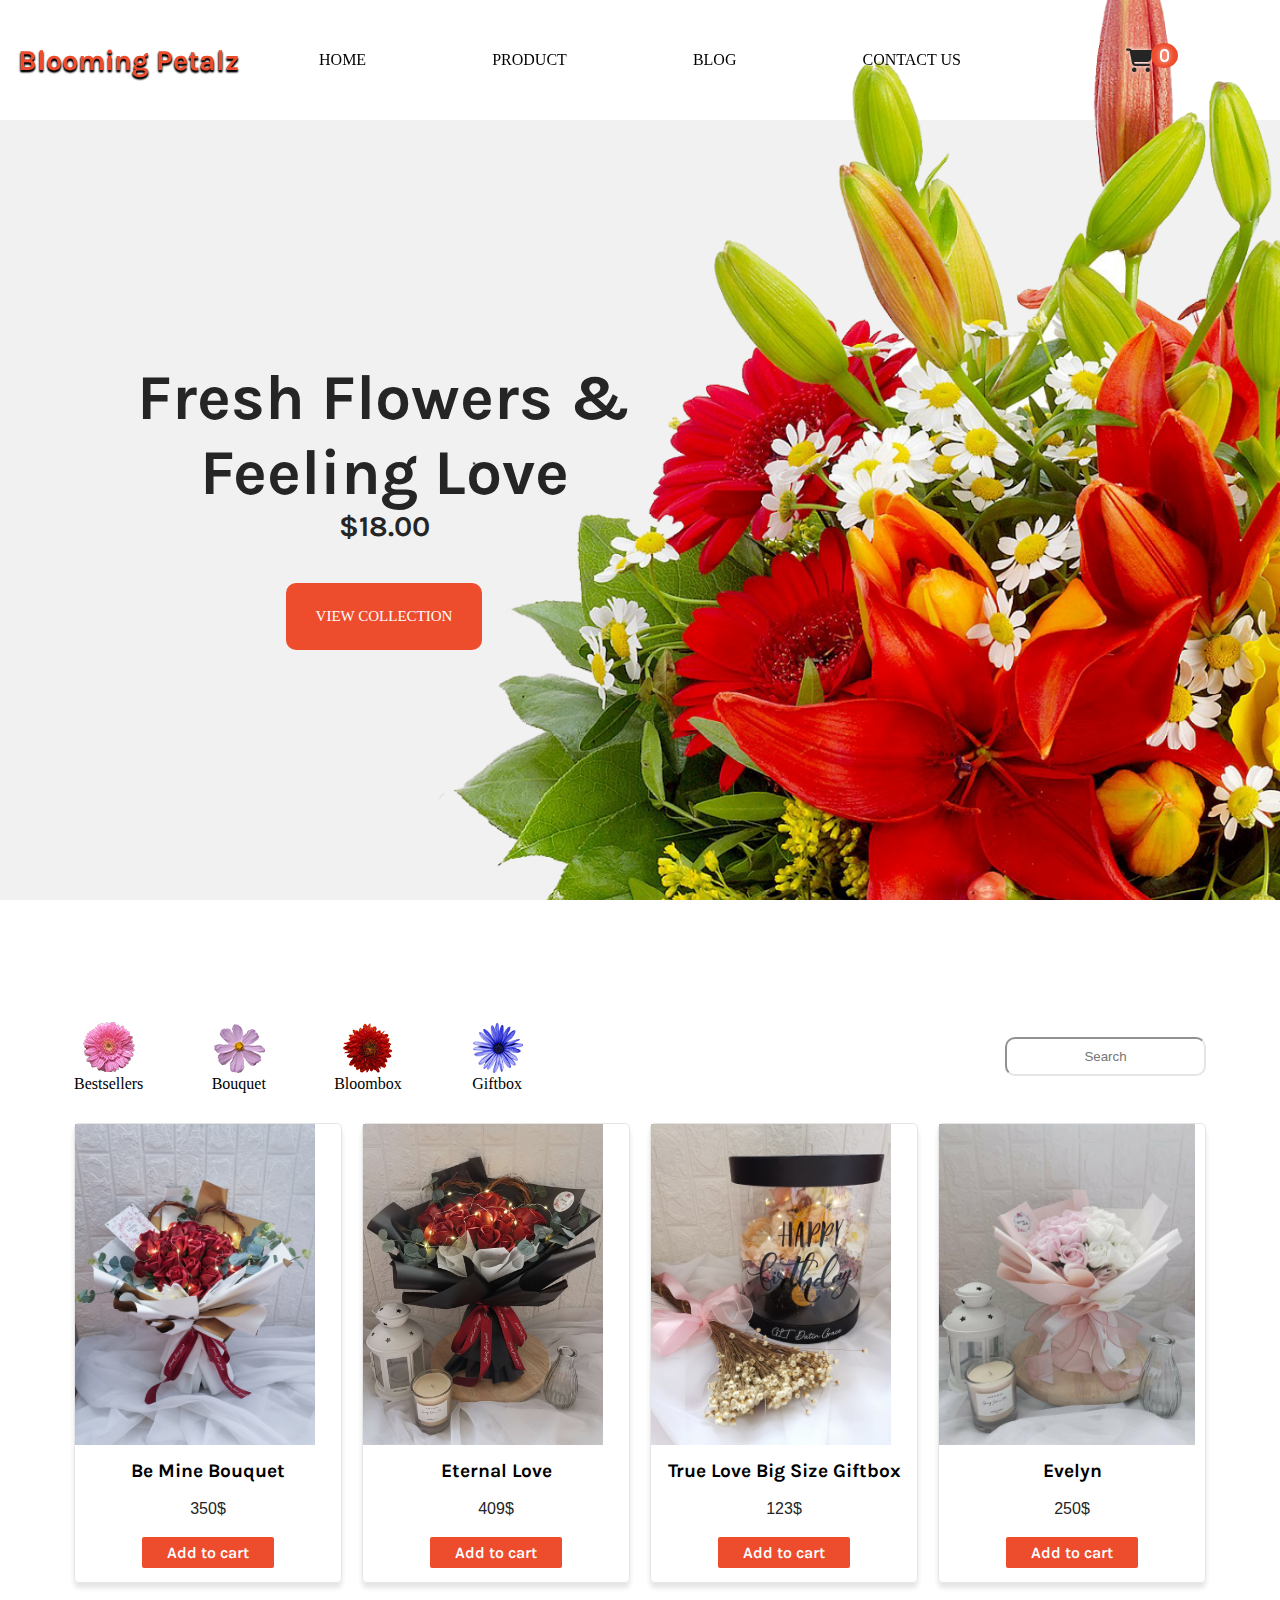
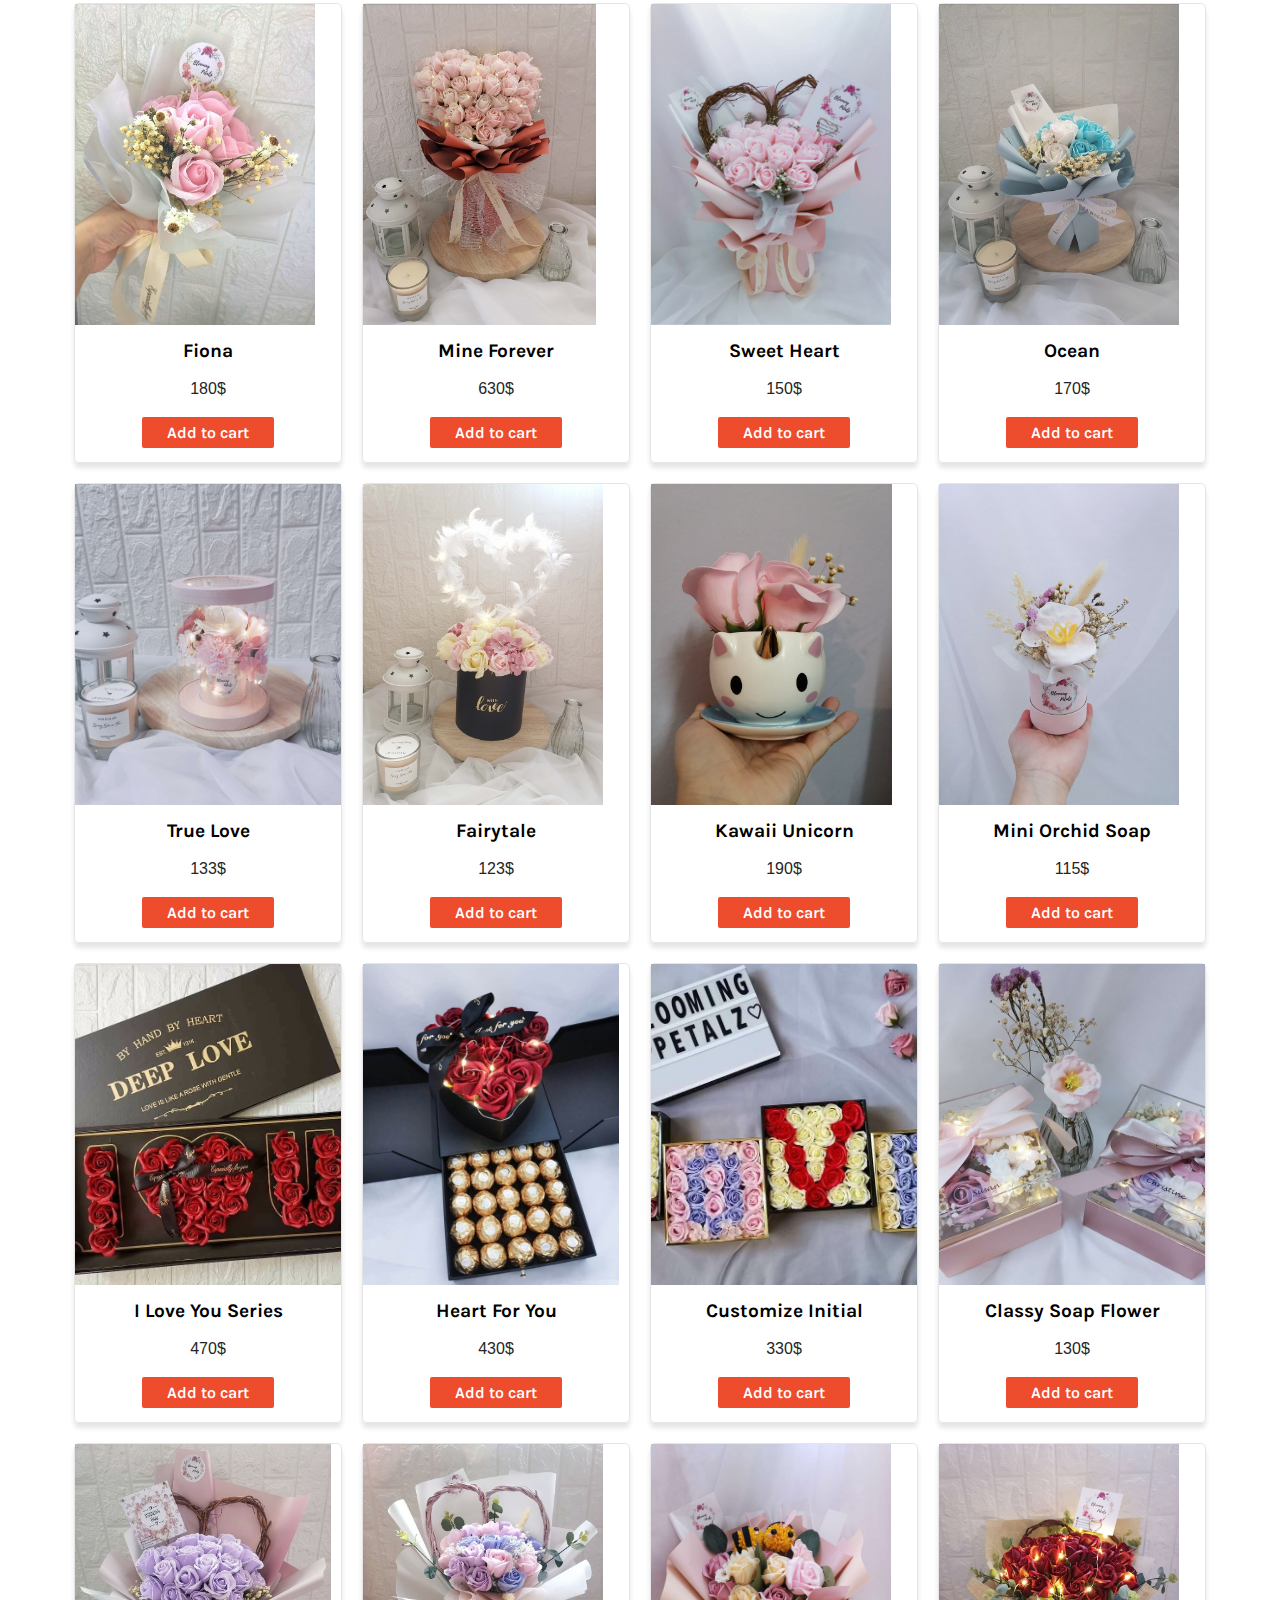
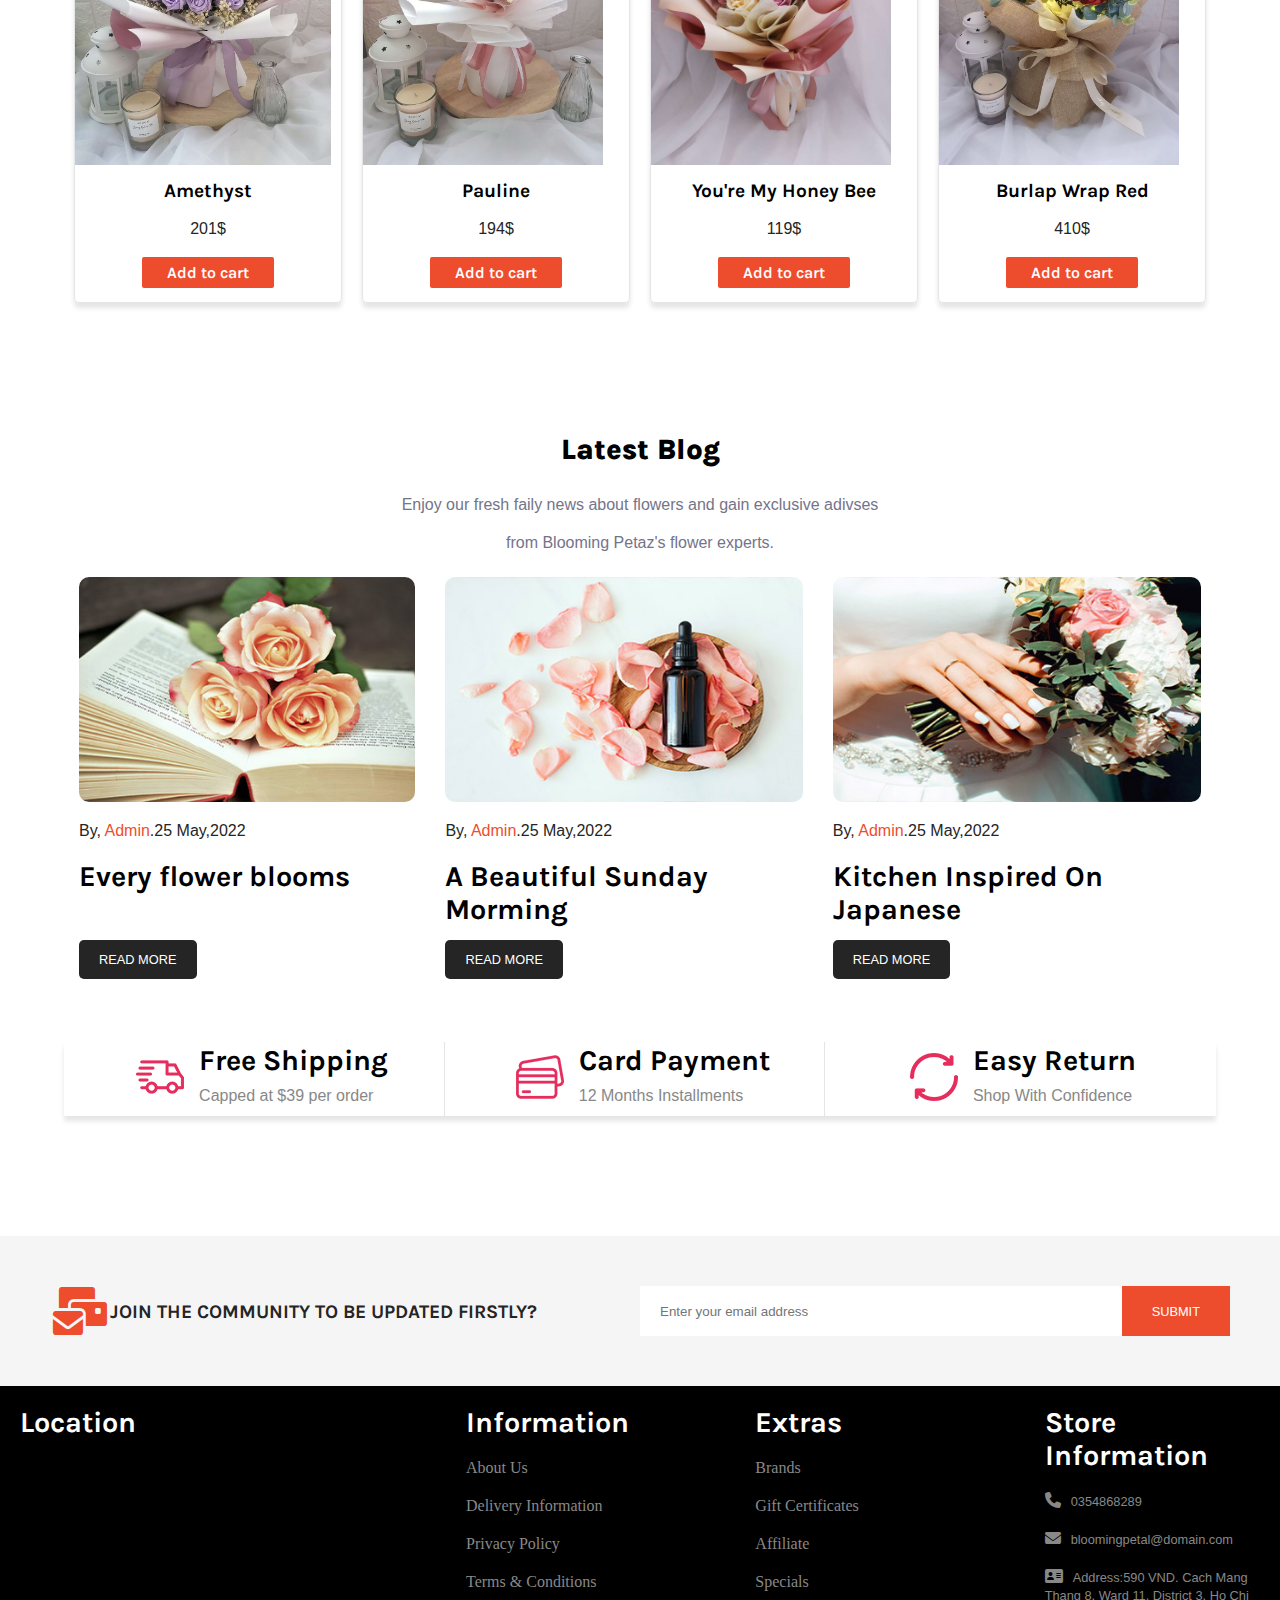
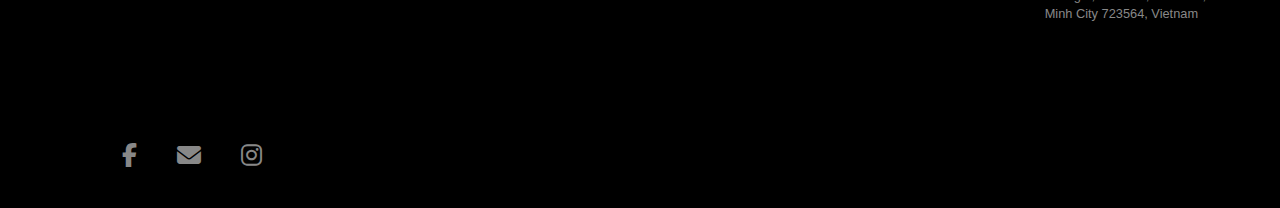
<file: index.html>
<!DOCTYPE html>
<html lang="en">

<head>
  <meta charset="UTF-8">
  <meta http-equiv="X-UA-Compatible" content="IE=edge">
  <meta name="viewport" content="width=device-width, initial-scale=1.0">
  <title> Blooming Petalz</title>
  <link rel="stylesheet" href="https://cdnjs.cloudflare.com/ajax/libs/font-awesome/6.1.1/css/all.min.css">
  <link rel="stylesheet" href="css/main.css">
  <link rel="stylesheet" href="css/home.css">
  <link rel="stylesheet" href="css/product.css">
  <link rel="stylesheet" href="css/checkout.css">
  <link rel="stylesheet" href="css/blog.css">
  <link rel="stylesheet" href="css/contact.css">
</head>

<body>
  <div class="nav">
    <div class="nav-logo">
      <a href="#home">
        <h3>Blooming Petalz</h3>
      </a>
    </div>
    <div class="nav-menu">
      <a href="#home">HOME</a>
      <a href="#product">PRODUCT</a>
      <a href="#blog">BLOG</a>
      <a href="#contact">CONTACT US</a>
      <i class="fa-solid fa-xmark" id="btn-x"></i>
    </div>
    <div class="nav-icon">
      <i class="fa-solid fa-cart-shopping" data-toggle="modal" data-target="#cart" id="cartIcon">
        <b><span class="total-count">0</span></b>
      </i>
      <i class="fa-solid fa-bars" id="btn-bars"></i>
    </div>
  </div>

  <!-- Home Page Content -->
  <section class="home slideshow-container" id="home">
    <div class="overlay-home"></div>

    <div class="mySlides fade">
      <img src="imgs/backgroud2.png" style="width:100%">
      <div class="text">
        <h1>Fresh Flowers &</h1>
        <h1>Feeling Love</h1>
        <h2>$18.00</h2>
        <a href="#product" class="button">VIEW COLLECTION</a>
      </div>
    </div>

    <div class="mySlides fade">
      <img src="imgs/backgroud.png" style="width:100%">
      <div class="text">
        <h1>Fresh Flowers For</h1>
        <h1>You</h1>
        <h2>$18.00</h2>
        <a href="#product" class="button">VIEW COLLECTION</a>
      </div>
    </div>
    <a class="prev" onclick="plusSlides(-1)">&#10094;</a>
    <a class="next" onclick="plusSlides(1)">&#10095;</a>
  </section>

  <!-- Product -->
  <section class="product" id="product">
    <div class="category">
      <div class="label-container">
        <label for="bestSellers" id="label-1"><img src="imgs/category.png" alt="">Bestsellers</label>
        <label for="bouquet" id="label-2"><img src="imgs/category2.png" alt="">Bouquet</label>
        <label for="bloombox" id="label-3"><img src="imgs/category3.png" alt="">Bloombox</label>
        <label for="giftbox" id="label-4"><img src="imgs/category4.png" alt="">Giftbox</label>
      </div>
      <form class="form-search" id="formSearch">
        <div class="input-group">
          <input type="text" class="form-control" placeholder="Search" id="search" name="search">
        </div>
      </form>
    </div>
    <div class="hidden">
      <input type="checkbox" id="bestSellers" class="chk-cake" name="cat" value="bestSellers">
      <input type="checkbox" id="bouquet" class="chk-cake" name="cat" value="bouquet">
      <input type="checkbox" id="bloombox" class="chk-cake" name="cat" value="bloombox">
      <input type="checkbox" id="giftbox" class="chk-cake" name="cat" value="giftbox">
    </div>
    <div class="row-card" id="products">
      <div class="card-container">
        <div class="card-img">
          <a href="">
            <img src="imgs/be_mine_bouquet.jpg" alt="">
          </a>
        </div>
        <div class="card-content">
          <h4>Product Name</h4>
          <p><span>$Price</span></p>
          <a href="">BUY NOW</a>
        </div>
      </div>
    </div>

    <!--preview compare panel-->
    <div class="panel-container">
      <div class="row comparePanel">
        <div class="row">
          <div class="col-9 col-tab-6">
            <h4>Added for comparison</h4>
          </div>
          <div class="col-6 col-tab-6">  
            <button class="btn-compare" disabled>Compare</button>
          </div>
        </div>
        <div class="row comparePan">
        </div>
      </div>
    </div>
    <!--end of preview compare panel-->

    <!-- Modal cart-->
    <div class="modal" id="cart">
      <div class="modal-content">
        <div class="modal-header">
          <i class="fa-solid fa-xmark" id="btnX"></i>
          <h1 class="modal-title" id="exampleModalLabel">Cart</h1>
        </div>
        <div class="modal-body">
          <table class="show-cart table">

          </table>
          <h3>Total price: $<span class="total-cart"></span></h3>
        </div>
        <div class="modal-footer">
          <button type="button" class="btn-order">Order now</button>
        </div>
      </div>
    </div>
    <!-- End modal cart -->

    <!-- Checkout -->
    <div class="overlay-checkout"></div>
     <div class="checkout row">
        <form class="col-12 form" onsubmit="return checkout()" action="#product">
          <div class="row">
            <div class="btnX-checkout"><i class="fa-solid fa-xmark"></i></div>
            <div class="col-6 col-tab-12">
              <h3>Billing Address</h3>
               <div class="checkout-group">
                 <label for="fname">Full name</label>
                 <input type="text" placeholder="PHAM HOANG MINH" id="fname" required>
               </div>
               <div class="checkout-group">
                <label for="emailc">Email</label>
                <input type="email" placeholder="phamhoangminh2002@gmail.com" id="emailc" required>
              </div>
              <div class="checkout-group">
                <label for="address">Address</label>
                <input type="text" placeholder="CMTT, Q3" id="address" required>
              </div>
              <div class="checkout-group">
                <label for="city">City</label>
                <input type="text" placeholder="HCM" id="city" required> 
              </div>
              <div class="row">
                <div class="col-6 col-tab-12">
                  <div class="checkout-group">
                    <label for="state">State</label>
                    <input type="text" placeholder="VN" id="state" required>
                  </div>
                </div>
                <div class="col-6 col-tab-12">
                  <div class="checkout-group">
                    <label for="zip">Zip</label>
                    <input type="text" placeholder="100000" id="zip" required>
                  </div>
                </div>
              
              </div>
            </div>
            <div class="col-6 col-tab-12">
              <h3>Payment</h3>
              <div class="checkout-group">
                <label for="">Accepted Cards</label>
                 <div class="checkout-icon">
                  <i class="fa-brands fa-cc-visa"></i>
                  <i class="fa-brands fa-cc-amex"></i>
                  <i class="fa-brands fa-cc-discover"></i>
                  <i class="fa-brands fa-cc-mastercard"></i>
                 </div>
              </div>
              <div class="checkout-group">
                <label for="namecard">Name on Card</label>
                <input type="text" placeholder="PHAM HOANG MINH" id="namecard" required>
              </div>
              <div class="checkout-group">
               <label for="cardnumber">Credit card number</label>
               <input type="text" placeholder="1111-2222-3333-4444" id="cardnumber" required>
             </div>
             <div class="checkout-group">
               <label for="exp">Exp Month</label>
               <input type="text" placeholder="September" id="exp" required>
             </div>
             <div class="row">
              <div class="col-6 col-tab-12">
                <div class="checkout-group">
                  <label for="expyear">Exp Year</label>
                  <input type="text" placeholder="2018" id="expyear" required>
                </div>
              </div>
              <div class="col-6 col-tab-12">
                <div class="checkout-group">
                  <label for="cvv">CVV</label>
                  <input type="text" placeholder="352" required>
                </div>
              </div>
            
            </div>
          </div>
          
        </div>
        <button class="btn-checkout">Continue Checkout</button>
        </form>
    </div>
      <!-- End checkout form -->


    <!-- comparision popup-->
    <div id="popup" class="animate-zoom popup-modal modPos">
      <div class="container">
        <a onclick="document.getElementById('popup').style.display='none'" class="closeBtn">×</a>
      </div>
      <div class="row contentPop">
      </div>

    </div>
    <!-- End popup -->
  </section>

  <!-- Blog -->
  <section id="blog">
    <div class="title-blog">
      <h2><strong>Latest Blog</strong></h2>
      <p>Enjoy our fresh faily news about flowers and gain exclusive adivses</p>
      <p>from Blooming Petaz's flower experts.</p>
    </div>
    <div class="row-blog">
      <div class="blog-container">
        <div class="blog-img">
          <img src="imgs/blog1.jpg" alt="">
        </div>
        <div class="blog-content">
          <p>By, <span>Admin</span>.25 May,2022</p>
          <h2>Every flower blooms</h2>
          <button class="btn-black">READ MORE</button>
        </div>
      </div>

      <div class="blog-container">
        <div class="blog-img">
          <img src="imgs/blog2.jpg" alt="">
        </div>
        <div class="blog-content">
          <p>By, <span>Admin</span>.25 May,2022</p>
          <h2>A Beautiful Sunday Morming</h2>
          <button class="btn-black">READ MORE</button>
        </div>
      </div>

      <div class="blog-container">
        <div class="blog-img">
          <img src="imgs/blog3.jpg" alt="">
        </div>
        <div class="blog-content">
          <p>By, <span>Admin</span>.25 May,2022</p>
          <h2>Kitchen Inspired On Japanese</h2>
          <button class="btn-black">READ MORE</button>
        </div>
      </div>
    </div>
    <div class="methods">
      <div class="method">
        <div class="method-img">
          <img src="imgs/1.png" alt="">
        </div>
        <div class="method-content">
          <h3>Free Shipping</h3>
          <p>Capped at $39 per order</p>
        </div>
      </div>

      <div class="method">
        <div class="method-img">
          <img src="imgs/2.png" alt="">
        </div>
        <div class="method-content">
          <h3>Card Payment</h3>
          <p>12 Months Installments</p>
        </div>
      </div>

      <div class="method">
        <div class="method-img">
          <img src="imgs/3.png" alt="">
        </div>
        <div class="method-content">
          <h3>Easy Return</h3>
          <p>Shop With Confidence</p>
        </div>
      </div>
    </div>
  </section>

  <!-- Contact Us -->
  <section id="contact">
    <div class="contact-top">
      <div class="contact-top-text">
        <i class="fa-solid fa-envelopes-bulk"></i>
        <h4>JOIN THE COMMUNITY TO BE UPDATED FIRSTLY?</h4>
      </div>
      <form class="contact-top-submit" action="#home" onsubmit="return show()">
        <input type="email" placeholder="Enter your email address" id="email">
        <button id="submit-alert">SUBMIT</button>
      </form>
    </div>

    <div class="contact-bottom">
      <div class="map">
        <h3>Location</h3>
        <div class="map-container">
          <iframe
            src="https://www.google.com/maps/embed?pb=!1m18!1m12!1m3!1d3919.319281359235!2d106.6640856143368!3d10.786840061952118!2m3!1f0!2f0!3f0!3m2!1i1024!2i768!4f13.1!3m3!1m2!1s0x31752ed2392c44df%3A0xd2ecb62e0d050fe9!2zRlBUIEFwdGVjaCBIQ00gLSBI4buHIFRo4buRbmcgxJDDoG8gVOG6oW8gTOG6rXAgVHLDrG5oIFZpw6puIFF14buRYyBU4bq_IChTaW5jZSAxOTk5KQ!5e0!3m2!1svi!2s!4v1650424706380!5m2!1svi!2s"
            width="600" height="450" style="border:0;" allowfullscreen="" loading="lazy"
            referrerpolicy="no-referrer-when-downgrade"></iframe>
        </div>
        <div class="map-icon">
          <i class="fa-brands fa-facebook-f"></i>
          <a href="mailto:bloomingpetal@domain.com "><i class="fa-solid fa-envelope"></i></a>
          <i class="fa-brands fa-instagram"></i>
        </div>
      </div>
      <div class="col">
        <h3>Information</h3>
        <a href="">About Us</a>
        <a href="">Delivery Information</a>
        <a href="">Privacy Policy</a>
        <a href="">Terms & Conditions</a>
      </div>
      <div class="col">
        <h3>Extras</h3>
        <a href="">Brands</a>
        <a href="">Gift Certificates</a>
        <a href="">Affiliate</a>
        <a href="">Specials</a>
      </div>
      <div class="col">
        <h3>Store Information</h3>
        <p><i class="fa-solid fa-phone"></i><span>0354868289</span></p>
        <p><a href="mailto:bloomingpetal@domain.com" target="_blank"><i
              class="fa-solid fa-envelope"></i><span>bloomingpetal@domain.com</span></a></p>
        <p><i class="fa-solid fa-address-card"></i><span>Address:590 VND. Cach Mang Thang 8, Ward 11, District 3, Ho Chi Minh City 723564, Vietnam</span></p>
      </div>
    </div>
  </section>


</body>
<script src="https://ajax.googleapis.com/ajax/libs/jquery/3.5.1/jquery.min.js"></script>
<script src="js/main.js"></script>
<script src="js/smooth.js"></script>
<script src="js/product.js"></script>
<script src="js/cart.js"></script>
<script src="js/compare.js"></script>

</html>
</file>
<file: css/home.css>
.nav{
    display: flex;
    height:120px;
    width:100%;
    transition: 0.8s;
    color: var(--grey);
    z-index:10;
    position:sticky;
    top: 0; 
}
.nav-logo{
    flex: 20%;
    display: flex;
    align-items: center;
    justify-content: center;
}
.nav-logo h3{
    font-family: var(--m-family);
    font-weight:bold;
    color: var(--main);
    text-shadow: 0 2px 2px var(--black),
                 0 2px 2px var(--black);
}
.nav-menu{
    flex: 60%;
    display: flex;
    justify-content:space-around;
    align-items:center;
    position: relative;
}
.sticky {
    background-color:var(--white);
    box-shadow: 0 0 10px var(--black);
    height: 60px;
}
.nav-menu a{ 
    position: relative;
    color: var(--black);
    font-weight:500;
}
.nav-menu a::after{
    position: absolute;
    content: "";
    width: 0;
    height: 2px;
    left: 50%;
    bottom: -6px;
    background: var(--main);
    transition: all 0.3s;
    z-index:1;
}
.nav-menu a:hover::after{
    left: 0;
    width: 100%;}
.nav-menu a:hover{color: var(--main);}
.nav-icon{
    flex: 20%;
    display: flex;
    justify-content:space-around;
    align-items:center;
    font-size:1.5rem;
    color: var(--grey);
}
.nav-icon i{text-shadow: 0 0 5px var(--white);}
#btn-bars{display: none;}
#btn-x{
    font-size: 1.5rem;
    display:none;
    color: var(--black);
    padding:5px 10px;
    border-radius:50%;
    background-color:var(--white);
    margin-top: 30px;
}
#btn-x:hover{color: var(--main);}


/* Slideshow container */
.overlay-home{
    padding:fixed;
    top:0;
    left:0;
    width:100%;
    height: 100vh;
    z-index:100000000;
    background-color: #f1f1f1;
}
.home{
    width: 100%;
    height: 100vh;  
    position: relative;
}
.slideshow-container {
    max-width: 100%;
    position: relative;
    height:100vh;
    margin: auto;
    overflow: hidden;
    margin-top: -120px;
}
.mySlides {display: none;}
.mySlides img{
    transform: scale(0.6);
    position: absolute;
    top:70%;
    transform: translateY(-50%);
    left: 30%;
    object-position: center;
}
.prev, .next {
cursor: pointer;
position: absolute;
top:50%;
width: auto;
color: var(--grey);
font-weight: bold;
font-size: 3rem;
transition: 0.6s ease;
user-select: none;
border-radius: 5px;
}
.prev{left:-50px;}
.next {right:-50px;}
.slideshow-container:hover .prev{left: 10px;}
.slideshow-container:hover .next{right: 10px;}
.prev:hover,.next:hover{color: var(--main);}
.text {
    color: var(--grey);
    font-size: 15px;
    right: 20%;
    position: absolute;
    top:40%;
    transform: translateY(-30%);
    width: 100%;
    text-align: center;
    transform: scale(0);
    transition: 0.5s;
}
.button{
    padding:25px 30px;
    border-radius:10px;
    border: none;
    background-color: var(--main);
    color: var(--white);
    margin-top: 40px;
    display: inline-block;
}
.button:hover{
    transform: translateY(-5px);
    box-shadow: 0 0 5px var(--black),
                0 0 5px var(--black);
}
.fade {animation-name: fade;animation-duration: 1.5s;}
@media screen and (max-width:786px) {
    .nav{height:60px}
    .nav-icon{flex: 70%;}
    .nav-menu{
        flex-direction: column;
        position: fixed;
        top:0;
        left:0;
        right:0;
        bottom: 0;
        justify-content: center;
        background-color: var(--lightblack);
        display: none;
        box-shadow:none;
        z-index:9999;
    }
    .nav-menu a::after{bottom:10px;}
    .button{padding: 20px;}
    .nav-menu a{
        padding: 20px 0; 
        color: var(--white);   
    }
    .nav-icon{
        flex: 50%;
        padding: 0 5%;
    }
    #btn-bars{display: block;}
    .text{right: 10%;}
}
</file>
<file: css/product.css>
.row{
    display: flex;
    margin: auto;
    background-color: var(--white);
    justify-content:center;
}
.col-6 {width: 50%;}
@media screen and (max-width: 768px){
    .col-tab-6 {width: 50%;}
    .col-tab-12 {width: 100%;}
}
.category{
    width: 90%;
    padding:0 10px;
    display: flex;
    justify-content: flex-start;
    margin: auto;
}
.search-container{display: none;}
.label-container{
    flex: 60%;
    display: flex;
}
.label-container label{
    display: flex;
    flex-direction: column;
    align-items: center;
    padding-right: 10%;
    cursor: pointer;
}
.form-search{
    flex: 40%;
    display: flex;
    align-items: center;
    justify-content: flex-end;
}
.changeColor{
    color: var(--main);
    font-weight: bold;
}
.input-group{
    display: flex;
    justify-content:center;
    align-items: center;
 }
 .input-group input{
     width: 100%;
     padding: 10px;
     outline: none;
     border-radius: 10px;
     text-align: center;
     border-color: var(--border);
 }
@media screen and (max-width:786px) {
    .category{flex-wrap: wrap;}
    .label-container{flex: 100%;}
    .form-search{
        flex: 100%;
        justify-content:center;
        padding-top: 20px;
    }
    label{font-size:0.8rem;padding-right: 20px;}
   .input-group input{width:80%;}
   label img, .input-group input{height: 30px;}
}
/* Card */
.row-card{
    width: 90%;
    margin: auto;
    display: flex;
    flex-wrap: wrap;
    margin-top: 20px;
    overflow: hidden;
}
.card-container{
    height: 460px;
    border: 1px solid var(--border);
    margin: 10px;
    width: calc(25% - 20px);
    display: flex;
    flex-direction: column;
    box-shadow: 0px 5px 5px 0px var(--border);
    border: 1px solid var(--border);
    border-radius: 5px;
}
.card-content{
    flex: 30%;
    display: flex;
    flex-direction: column;
    justify-content: space-around;
    align-items: center;
    border-color:var(--greywhite);
    padding: 10px;
    flex-shrink: 0 ;
    flex-grow: 0;
    overflow: hidden;
}
.card-img{
    flex: 70%;
    display: flex;
    flex-shrink: 0;
    overflow: hidden;
    position: relative;
}
.card-container:hover .card-content{background-color:var(--lightgrey);}
.card-img a{display: flex;}
.card-img img{
    width: 100%;
    height: auto;
    object-fit: cover;
}
.card-container:hover img{
    transition:all 0.4s;
    transform: scale(1.3);
}
.card-content a{
    font-family: var(--m-family);
    padding:6px 25px;
    background-color:var(--main);
    text-decoration: none;
    color:var(--white);
    font-weight: 600;
    border-radius: 2px;
    justify-content: space-between;
}
.card-container .card-content a:hover{
    background-color:var(--main);
    font-weight:bold;
    transform: translateY(-5px);
    box-shadow: 0 0 5px var(--black),
                0 0 5px var(--black);

}
.card-content h4{
    text-align: center;
    display: flex;
    overflow: hidden;
}
.card-content p{color:var(--grey);}
@media screen and (max-width:1199px){
    .card-container{width: calc(33% - 20px);}
}
@media screen and (max-width:1023px){
    .card-container{
        width: calc(33% - 20px);
        height: 370px;
    }
    .card-container h4{font-size:1rem;}
}
@media screen and (max-width:786px){
    .row-card{width: 100%;}
    .card-container{height: 340px;}
    .card-container .card-content a,.card-content h4,p{font-size:0.7rem;}
}
@media screen and (max-width:576px) {
    .card-container{width: calc(50% - 20px);}
}
/********** End card**************** */

/* cart panel */
.panel-container{text-align:center!important}
.comparePanel{
    position: fixed;
    bottom: 10px;
    width:90%;
    margin-left: 5%;
    display: none;
    z-index: 3;
    overflow: hidden;
    box-shadow:0 4px 8px 0 rgba(0,0,0,0.2),
              0 6px 20px 0 rgba(0,0,0,0.19);
    margin-top:16px;
}
.panel-item{
    box-shadow: 5px 0 5px var(--border);
    padding-top:20px;
}
.btn-compare{
    padding:10px;
    background-color:var(--border);
    border: none;
    color: var(--white);
    border-radius: 5px;
    margin-top:10px;
    margin-right: 20px;
    float: right !important;
    cursor: pointer;
}
.btn-compare.active{
    background-color: var(--main);
}
.selectedItemCloseBtn{
    position: absolute;
    cursor: pointer;
    font-size:2rem;
    right: 10px;
    top:5px;
}
.selectedItemCloseBtn:hover {color: var(--main);}
.addButtonCircular{
    padding: 4px 10px !important;
    font-size: 20px;
	position: absolute;
	right: 5px;
    top: 5px;
    z-index:1;
	cursor: pointer;
    background-color:rgba(0,0,0,0.4) !important;  
    color: var(--white);
    border-radius:50%;
    -webkit-transition: all 0.5s ease-in-out;
    -moz-transition: all 0.5s ease-in-out;
    -o-transition: all 0.5s ease-in-out;
    transition: all 0.5s ease-in-out;
    display: none !important;   
}
.card-container:hover .addButtonCircular{display: block !important;}
.closeBtn{
    position:absolute;
    font-size:30px;
    cursor: pointer;
    top: -10px;
    right: 10px;
}
.closeBtn:hover{color: var(--main);}

/* Popup modal */
#popup{z-index:1001;}
.popup-modal{
    display:none;
    position:fixed;
    left:0;top:0;
    right: 0;
    bottom: 0;
    overflow:auto;
    background-color: var(--white);
    padding-top: 50px;
}
.animate-zoom {-webkit-animation:animatezoom 0.6s;animation:animatezoom 0.6s}
.container{position:relative;}
.contentPop-product {
    list-style-type: none;
    border: 1px solid #B5B4B7;
    margin: 0;
    padding: 0;
    -webkit-transition: 0.3s;
    transition: 0.3s;
}
.product:hover {box-shadow: 0 8px 12px 0 rgba(0,0,0,0.2)}
.product .header {
    background-color:var(--black);
    color: var(--white);
    font-size: 25px;
}
.li-feature{text-align:center;}
.name-li{
    display: flex;
    align-items: center;
    justify-content: center;
    height:60px;
    flex-shrink: 0;
    overflow: hidden;
}
.product li {
    border-bottom: 1px solid #B5B4B7;
    padding: 10px;
    text-align: center;
}
.product .grey {
    background-color: #eee;
    font-size: 20px;
}
.row.comparePan{ flex-wrap: wrap;}

@media only screen and (max-width:576px){
    li{font-size: 12px;}
    .compareThumb{height: 100px;}
    .compHeader{min-height: 150px;}
}
.relPos{position: relative;}
.description{min-height: 550px;}
.rotateBtn{
    -webkit-transform : rotate(45deg); 
    -moz-transform : rotate(45deg); 
    -ms-transform : rotate(45deg); 
    -o-transform : rotate(45deg); 
    transform : rotate(45deg); 
}
.selected{
    border-style:solid !important;
    border-color:var(--orange) !important;
    border-width:medium !important; 
}
.compHeader{
    overflow: hidden;
    margin: 0 !important;
    padding: 0 !important;
    width: 100%;
    height:400px;
    display: flex;
    flex-shrink: 0;
    justify-content:center;
}
.compHeader img{
    width: 100%;
    height: auto;
    object-position: center;
    overflow: hidden;
}
.product>.title {
    display: flex;
    flex-shrink: 0;
}
@media screen and (max-width: 768px){
    .compHeader{ height:200px;}
    .addButtonCircular{
        font-size:15px;
        padding: 4px 8px !important;
    }
 }

/* modal cart start*/
.modal{
    background-color:var(--white);
    position: fixed;
    top:50px;
    left: 50%;
    transform: translateX(-50%);
    z-index:11;
    padding: 10px 50px 50px 50px;
    display: none;
    box-shadow: 5px 8px 16px 10px rgba(0,0,0,0.5);
    border-radius: 15px;
    animation: fadeIn 0.3s;
    overflow: auto;
    height: 100%;
    padding-bottom: 100px;
}
.modal-title{
    text-align: center;
    font-family: 'Karla';
    margin-bottom: 30px;
    font-size: 2.5rem;
    color: var(--orange);
    background-color:var(--white);
}
.modal-header i{
    font-size:30px;
    padding:5px;
    float: right;
    cursor: pointer;
    margin-right: -20px;
}
.nav-icon i span{
    color: var(--white);
    padding: 5px 8px;
    border-radius: 50%;
    background-color: var(--main);
}
.modal-header i:hover{color: var(--red)}

.modal-body table{
    width: 60vw;
    padding-top: 50px;
}
.modal-body table tr th{
    padding-bottom: 15px;
    margin: 30px 0;
    border-bottom: 1px solid var(--border);
}
.modal-body table tr td{
    padding:15px 0 15px 0;
    align-items: center;
    border-bottom: 1px solid var(--border);
}
#btnX:hover{color: var(--main);}
.modal-body h3{
    text-align: right;
    margin-right: 30px;
}
.modal-body table tr th:first-child{text-align: left;}
.modal-body table tr td:not(:first-child){text-align: center;}
.modal-footer button{
    cursor: pointer;
    padding:10px 30px;
    margin-right: 20px;
    margin-top: 20px;
    font-size:initial;
    background-color:var(--main);
    border: none;
    color:var(--white);
    border-radius: 10px;
    float: right;
}
.modal-footer button:hover{
    transform:translateY(-5px);
    box-shadow: 0 0 5px var(--black),
                0 0 5px var(--black);
}
.minus-item,.plus-item{
    font-size:30px;
    cursor: pointer;
}
.input-group span i{
    font-size:15px; 
    padding:5px;
    background-color:var(--greywhite);
}
.input-group span i:hover{
    background-color: var(--border);
    color: var(--main)
}
.item-count.form-control{
    height:30px;
    width:50px;
}
.delete-item{
    background-color:var(--lightgrey);
    outline:none;
    border:none;
    padding:5px;
    border-radius: 5px;
    color:var(--grey);
    cursor: pointer;
}
.delete-item:hover{color: var(--main);}
.total-count{
    background-color:var(--orange);
    border-radius:10px;
    color:var(--white);
    font-size:15px;
    font-weight:700;
    line-height:15px;
    padding:3px 7px;
    text-align:center;
    vertical-align:top;
    margin-left: -8px;
}
@media screen and (max-width:786px) {
    .modal-title{font-size:1.8rem;}
    .modal-body table tr th{
        font-size: 0.8rem;
        margin: 10px 0;
    }
    .modal-body table tr td{
        font-size: 0.8rem;
        padding: 5px 0;
    }
    .modal{
        width: 95vw;
        padding: 10px 10px 100px 10px;
    }
    .item-count.form-control{width:30px;}
    .show-cart.table{
        width:90%;
        margin: auto;
    }
    #btnX{ margin-right: 0;}
    .modal-footer button{
        padding:8px 20px;
        font-size:0.8rem;
    }
}
/* End modal cart */
</file>
<file: css/checkout.css>
.checkout{
    position: fixed;
    top: 10%;
    left: 50%;
    transform: translateX(-50%);
    z-index:99999;
    padding: 20px;
    box-shadow: 0 0 10px var(--black);
    background-color: var(--white);
    display: none;
}
.overlay-checkout{
    position: fixed;
    top: 0;
    left: 0;
    right: 0;
    bottom: 0;
    background-color: var(--lightblack);
    z-index: 9999;
    display: none;
}
.checkout input{
    width: 100%;
    margin-bottom: 20px;
    padding: 12px;
    border: 1px solid var(--border);
    border-radius: 3px;
}
.checkout-group{
    padding:0 20px;
}
.checkout-icon{
    padding: 20px 0;
}
.checkout-modal i{
    font-size: 1.2rem;
}
.btnX-checkout{
    float: right;
    position: absolute;
    right: 20px;
}
.btnX-checkout:hover{color: var(--main);}
.btn-checkout{
    display: block;
    background-color:var(--main);
    color: var(--white);
    width: 50%;
    margin: 20px;
    padding: 15px;
    margin-left: auto;
    margin-right: auto;
    border: var(--border);
}
.btn-checkout:hover{transform: translateY(-5px);}
@media screen and (max-width:1000px) {
    .checkout.row{width: 100%;}
}
</file>
<file: css/blog.css>
.title-blog{text-align: center;}
.title-blog p{color: #74748A;}
.title-blog h2{margin-bottom:20px;}
.row-blog{
    width: 90%;
    display: flex;
    margin: auto;
}
.blog-container{
    margin: 15px;
    width:calc(33.3333%-30px);
    height:450px;
    display: flex;
    flex-direction: column;
    overflow: hidden;
}
.blog-img{
    flex: 50%;
    display:flex;
    flex-shrink: 0;
    border-radius: 10px;
    overflow: hidden;
}
.blog-img img{
    width:100%;
    height: auto;
    cursor: pointer;
}
.blog-img:hover img{
    transform:scale(1.2);
    transition: all 0.5s ease;
}
.blog-content{flex: 50%;}
.blog-content p{
    padding:20px 0px;
    color: var(--grey);
    font-weight: 500;
}
.blog-content span{
    color: var(--main);
    cursor:pointer;
}
.blog-content h2{
    padding-bottom: 20px;
    height: 80px;
    overflow: hidden;
    font-weight:bold;
}
.btn-black{
    padding: 12px 20px;
    border-radius:5px;
    border: none;
    background-color:var(--grey);
    color: var(--white);
    animation: animatezoom 1s;
}
.btn-black:hover{
    animation: animatezoom 1s;
    background-color: var(--main);
}
.methods{
    display: flex;
    width: 90%;
    margin: auto;
    box-shadow: 0px 5px 5px 0px var(--border);
    flex-wrap: wrap;
}
.method{
    width: 33%;
    display: flex;
    justify-content: center;
    align-items: center;
}
.method-img:hover img{transform: rotate(5deg);}
.method + .method{border-left: 1px solid var(--border);}
.contact-top-text{
    display: flex;
    align-items: center !important;
}
@media screen and (max-width: 786px){
    .method{
        width: 100%;
        border-bottom: 1px solid var(--border);
    }
    .row-blog{flex-wrap: wrap;}
    .blog-container{
        width:45%;
        height: 400px;
    }
    .method-img img{width: 60px;}
}
@media screen and (max-width:586px) {
    .blog-container{width: 100%;}
    .blog-content h2{ height: 50px;}
    .method-img img{width: 40px;}
}
</file>
<file: css/contact.css>
input:invalid{color: red;}
input:valid{color:var(--black)}
.contact-top{
    display: flex;
    width: 100%;
    margin: auto;
    padding:50px;
    justify-content: space-between;
    background-color: #F5F5F5;
}
.contact-top-text, .contact-top-submit{
    display: flex;
    flex: 40%;
    align-items: center;
}
.contact-top i{
    font-size:3rem;
    color: var(--main);
}
.contact-top h4{
    color: var(--grey);
    font-weight: bold;
    font-family:var(--m-family);
}
.contact-top input{
    width: 100%;   
    height:50px;  
    outline: none;
    border: none;
    padding:20px;
}
.contact-top button{
    padding:0 30px;
    color: var(--white);
    background-color: var(--main);
    border: none;
    height: 50px;
}
.contact-top button:hover{background-color:var(--black);}
.contact-bottom{
    background-color:var(--black);
    display: flex;
    width: 100%;
    padding:20px;
}
.map{
    width: 40%;
    display: flex;
    flex-direction: column;
    justify-content: center;
}
.contact-bottom h3{
    color: var(--white);
    padding-bottom: 10px;
}
.map-container iframe{
    width:30vw;
    height: 30vh;
}
.map-icon{
    display: flex;
    justify-content: center;
    padding: 20px 0;
}
.map-icon i{
    font-size:1.5rem;
    color:var(--grey8);
    padding-right: 40px;
}
.map-icon i:hover{
    transform: translateY(-5px);
    color: var(--white);
    transition: 0.3s;
}
.col{
    width: calc(70%/3);
    flex-shrink: 0;
    display: flex;
    flex-direction: column;
    padding-left:5%;
}
.col a,p{
    color:var(--grey8);
    padding:10px 0;
    cursor:pointer;
}
.col a:hover, .col p:hover{
    color: var(--white);
    transform:translateX(10px);
    transition:0.5s;
}
.col i{color:var(--grey8);}
.col span{margin-left: 10px;font-size:0.8rem;}
@media screen and (max-width:786px) {
    .contact-top{flex-wrap: wrap;}
    .contact-top-text, .contact-top-submit{flex: 100%;}
    .contact-top-text i{font-size:2rem}
    .contact-top-text{margin-bottom: 30px;}
    .contact-bottom{ flex-wrap: wrap;}
    .contact-bottom .map{ width: 50%;}
}
@media screen and (max-width:576px){
    .contact-bottom .map,.col,.map iframe{ width: 100%;}
}
</file>
<file: css/main.css>
@import url('https://fonts.googleapis.com/css2?family=Barlow:wght@100&family=Cookie&family=Karla:wght@200&display=swap');
@keyframes animatezoom{from{transform:scale(0)} to{transform:scale(1)}}
@keyframes fade {from {opacity: .4}to {opacity: 1}}
@keyframes fadeIn {from {top:-100%; opacity:0}to {top:0; opacity:1}}
*{
    margin: 0;
    padding: 0;
    box-sizing: border-box;
    text-decoration: none;
}
:root {
    --lightpink:#FFF8F4;
    --main: #ee4d2d;
    --grey:#252525;
    --white:#FFFFFF;
    --border:#e6e5e5;
    --lightgrey: #F9F9F9;
    --black: black;
    --lightblack:rgba(0,0,0,0.7);
    --grey8:#888;
    --m-family:'Karla';
}
h1{font-size:4rem; font-family:var(--m-family);}
h2{font-size:1.8rem;font-family:var(--m-family);}
h3{font-size:1.8rem;font-family:var(--m-family);}
h4{font-size:1.2rem;font-family:var(--m-family);}
button{font-size:0.8rem}
@media screen and (max-width:786px) {
    h1{ font-size:3rem;}
    h2{font-size:1.5rem;}
    h3{font-size:1.2rem;}
    h4{font-size:1rem;}
    a{font-size: 1rem;}
    button{font-size: 0.6rem;}
    p{font-size: 1rem;}
}
@media screen and (max-width:576px) {
    h1{font-size:2.5rem;}
    h2{font-size:1.2rem;}
    h3{font-size:1rem;}
    h4{font-size:0.8rem;}
    a{font-size: 0.8rem;}
}
p{font-family:Verdana, Geneva, Tahoma, sans-serif}
i,button{cursor: pointer;}
body{position: relative;}
.hidden{display: none;}
section{padding-top: 120px; }
.col-1 {width: 8.33%;}
.col-2 {width: 16.66%;}
.col-3 {width: 25%;}
.col-4 {width: 33.33%;}
.col-5 {width: 41.66%;}
.col-6 {width: 50%;}
.col-7 {width: 58.33%;}
.col-8 {width: 66.66%;}
.col-9 {width: 75%;}
.col-10 {width: 83.33%;}
.col-11 {width: 91.66%;}
.col-12 {width: 100%;}
@media screen and (max-width: 768px){
    .col-tab-1 {width: 8.33%;}
    .col-tab-2 {width: 16.66%;}
    .col-tab-3 {width: 25%;}
    .col-tab-4 {width: 33.33%;}
    .col-tab-5 {width: 41.66%;}
    .col-tab-6 {width: 50%;}
    .col-tab-7 {width: 58.33%;}
    .col-tab-8 {width: 66.66%;}
    .col-tab-9 {width: 75%;}
    .col-tab-10 {width: 83.33%;}
    .col-tab-11 {width: 91.66%;}
    .col-tab-12 {width: 100%;}
}
</file>
